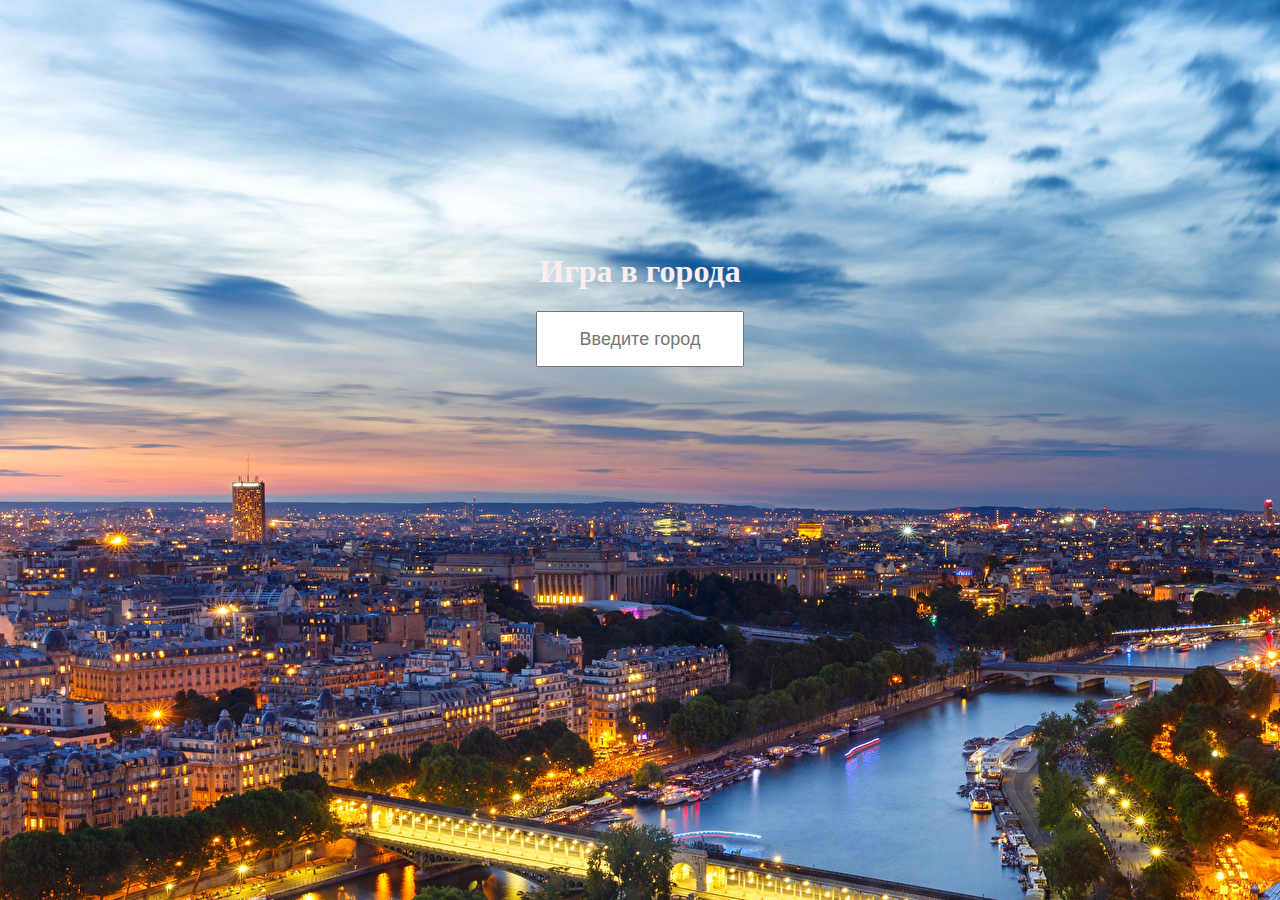
<file: Cities/index.html>
<!DOCTYPE html>
<html lang="en">
<head>
    <meta charset="UTF-8">
    <title>Города</title>
    <link rel="stylesheet" href="style.css">
</head>
<body>
    <h1>Игра в города</h1>
    <div id="pochka">
        <div id="message">
            <input id="field" placeholder="Введите город">
        </div>
    </div>
</body>
<script src="code.js"></script>

</html>
</file>
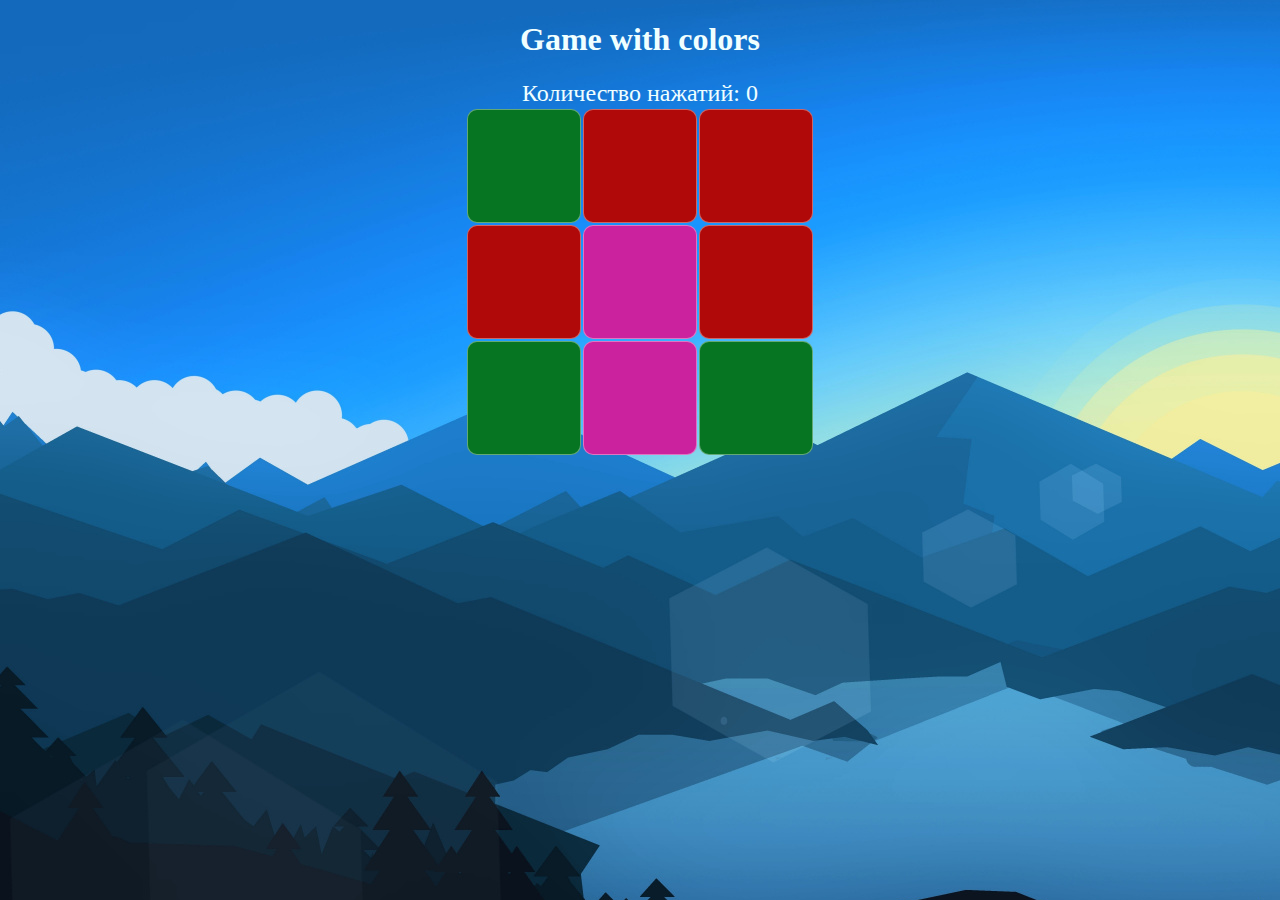
<file: Colors/index.html>
<!DOCTYPE html>
<html lang="en">
<head>
    <meta charset="UTF-8">
    <meta name="viewport" content="width=device-width, initial-scale=1.0">
    <title>Colors</title>
    <link rel="stylesheet" href="style.css">
</head>
<body>
    <h1>Game with colors</h1>
    <table id="field"></table>
  
    <script src="code.js"></script>
</body>
</html>
</file>
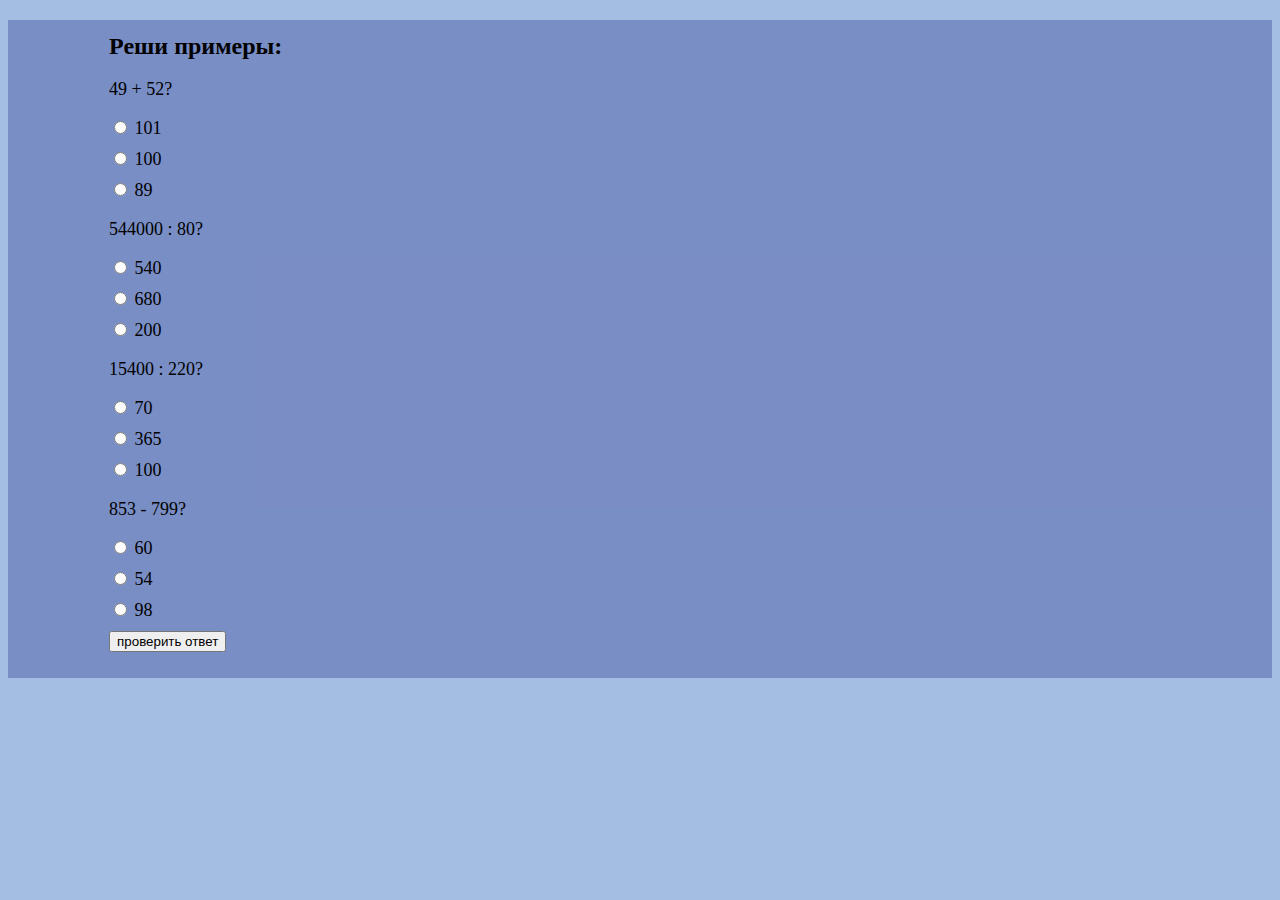
<file: Math questions/index.html>
<!DOCTYPE html>
<html lang="en">
<head>
    <meta charset="UTF-8">
    <meta name="viewport" content="width=device-width, initial-scale=1.0">
    <title>Math</title>
    <link rel="stylesheet" href="style.css">
</head>

<body>
    <div id="igla">
        <h2>Реши примеры:</h2>
    <div id="test"></div>
    <button id="button">проверить ответ</button\>
    

<script src="code.js"></script>    
</div>
</body>
</html>
</file>
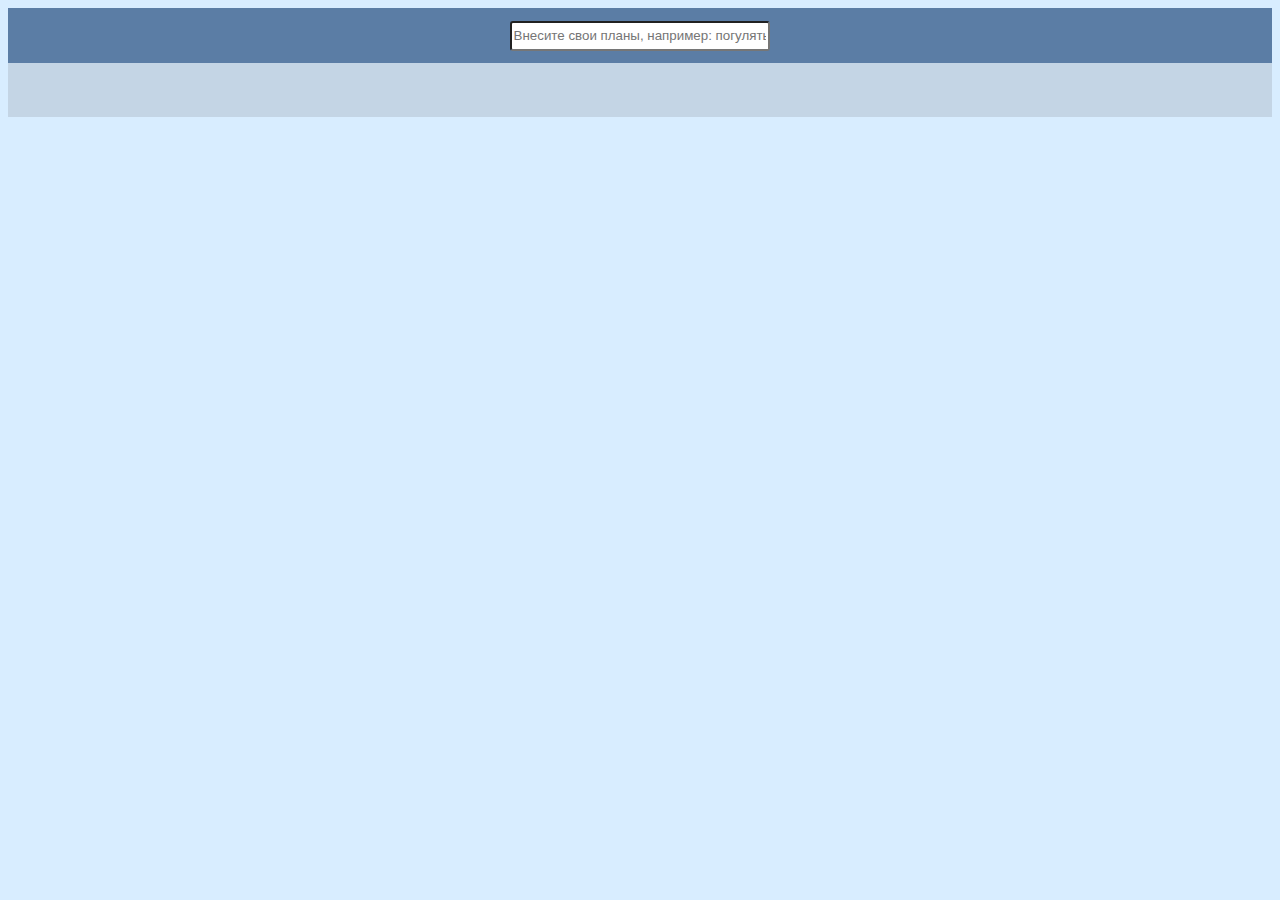
<file: Plans/index.html>
<!DOCTYPE html>
<html lang="en">
<head>
    <meta charset="UTF-8">
    <meta name="viewport" content="width=device-width, initial-scale=1.0">
    <title>My plans</title>
    <link rel="stylesheet" href="style.css">
</head>
<body>
    <div id="wrapper">
        <input id="input" placeholder="Внесите свои планы, например: погулять с собакой..."><br>
        
    </div>
    
    <div id="igla">
    <ul id="list"></ul>
    </div>

    <script src="code.js"></script>
</body>
</html>
</file>
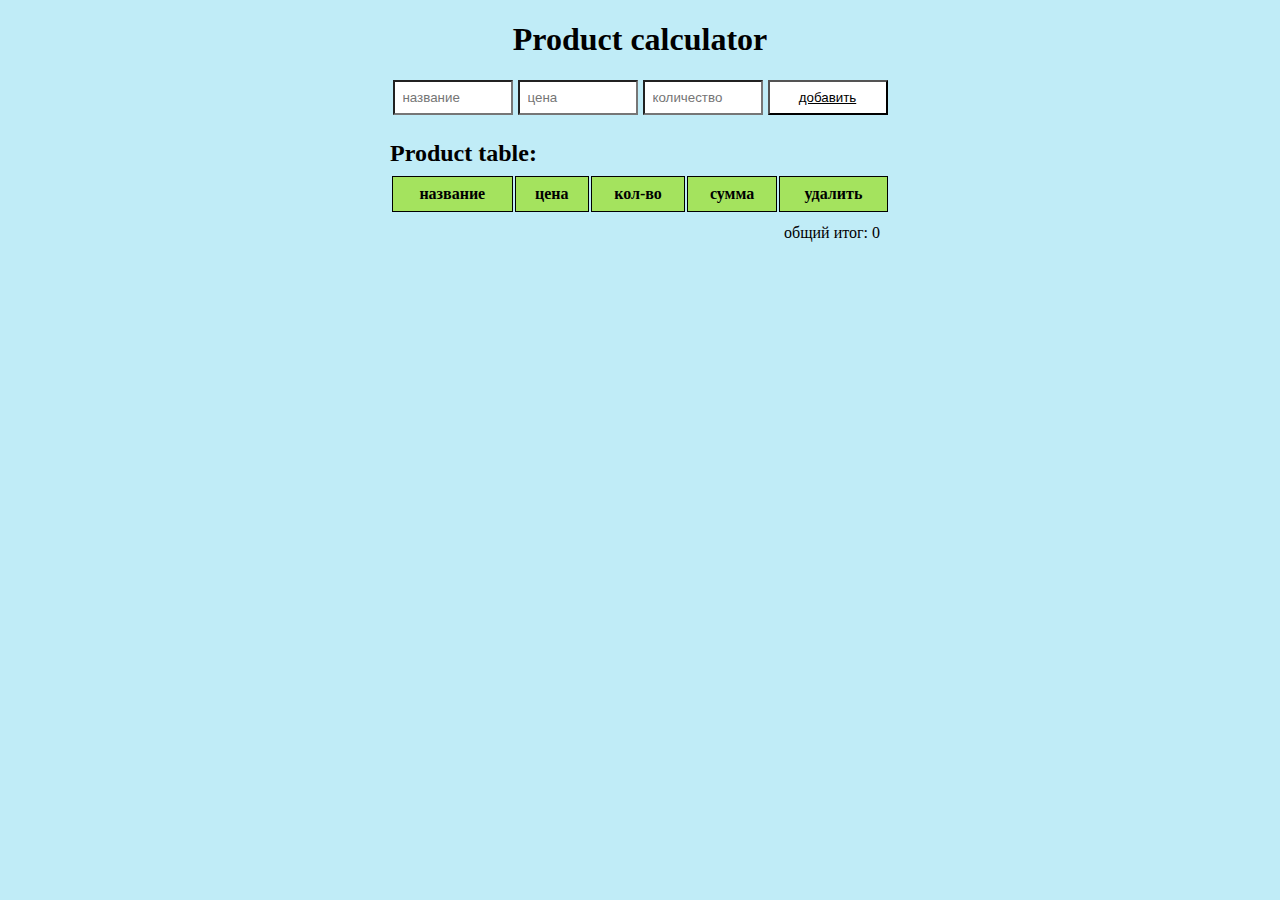
<file: Shoplist/index.html>
<!DOCTYPE html>
<html lang="en">
<head>
    <meta charset="UTF-8">
    <meta name="viewport" content="width=device-width, initial-scale=1.0">
    <title>list</title>
    <link rel="stylesheet" href="style.css">
</head>
<body>
<h1>Product calculator</h1>
<div id="parent">
	<div id="form">
		<input id="name" placeholder="название">
		<input id="price" placeholder="цена">
		<input id="amount" placeholder="количество">
		<input id="add" type="button" value="добавить">
	</div>
	
	<h2>Product table:</h2>
	<table id="table">
		<tr>
			<th>название</th>
			<th>цена</th>
			<th>кол-во</th>
			<th>сумма</th>
			<th>удалить</th>
		</tr>
	</table>
	<div id="result">
		общий итог: <span id="total">0</span>
	</div>
</div>
    <script src="code.js"></script>
</body>
</html>
</file>
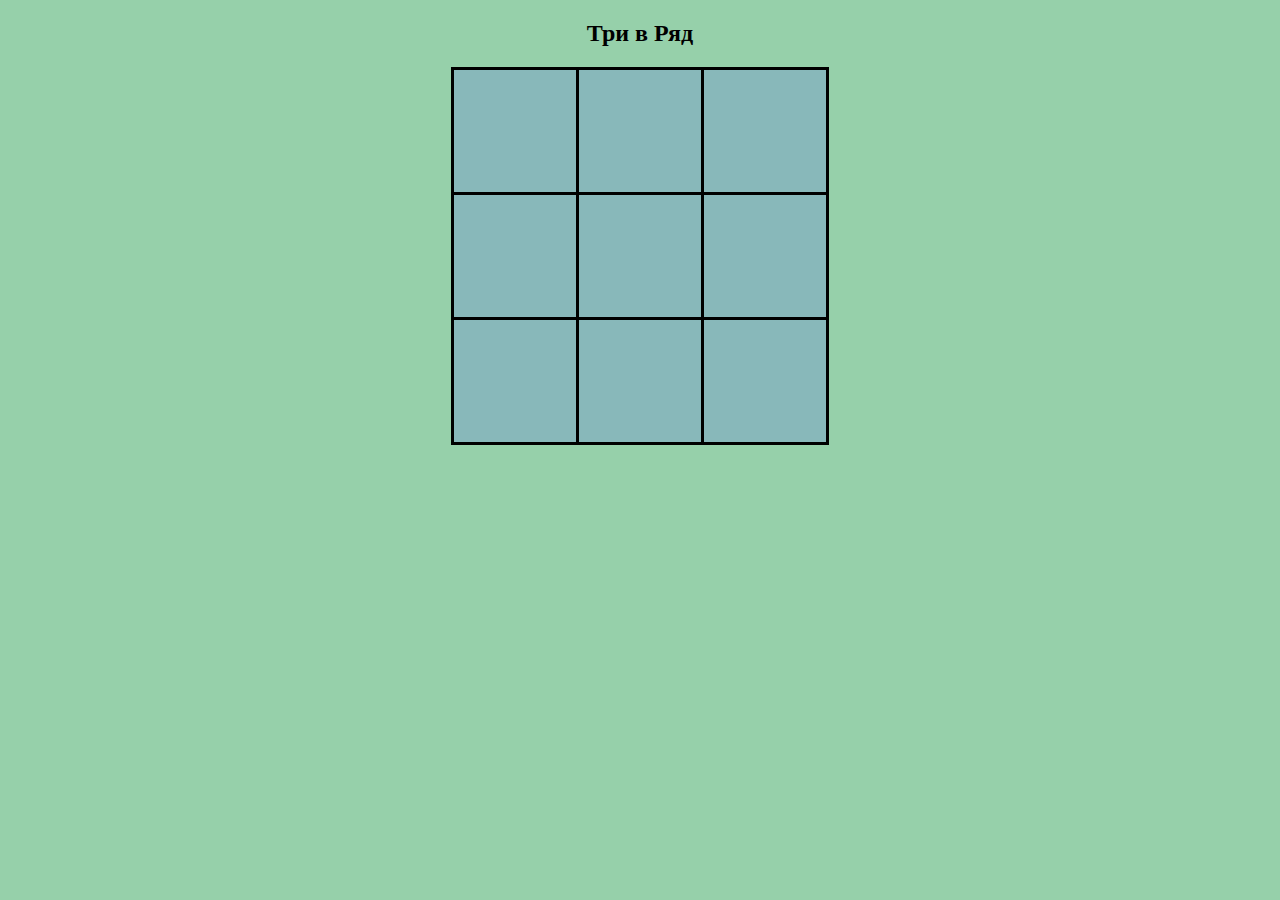
<file: Three in row/index.html>
<!DOCTYPE html>
<html lang="en">
<head>
    <meta charset="UTF-8">
    <meta name="viewport" content="width=device-width, initial-scale=1.0">
    <title>Крестики-нолики</title>
    <link rel="stylesheet" href="style.css">
</head>
<h2>Три в Ряд</h2>
<body>
  
    <table id="field">
        <tr>
          <td></td>
          <td></td>
          <td></td>
        </tr>
        <tr>
          <td></td>
          <td></td>
          <td></td>
        </tr>
        <tr>
          <td></td>
          <td></td>
          <td></td>
        </tr>
      </table>

<script src="code.js"></script>    
</body>
</html>
</file>
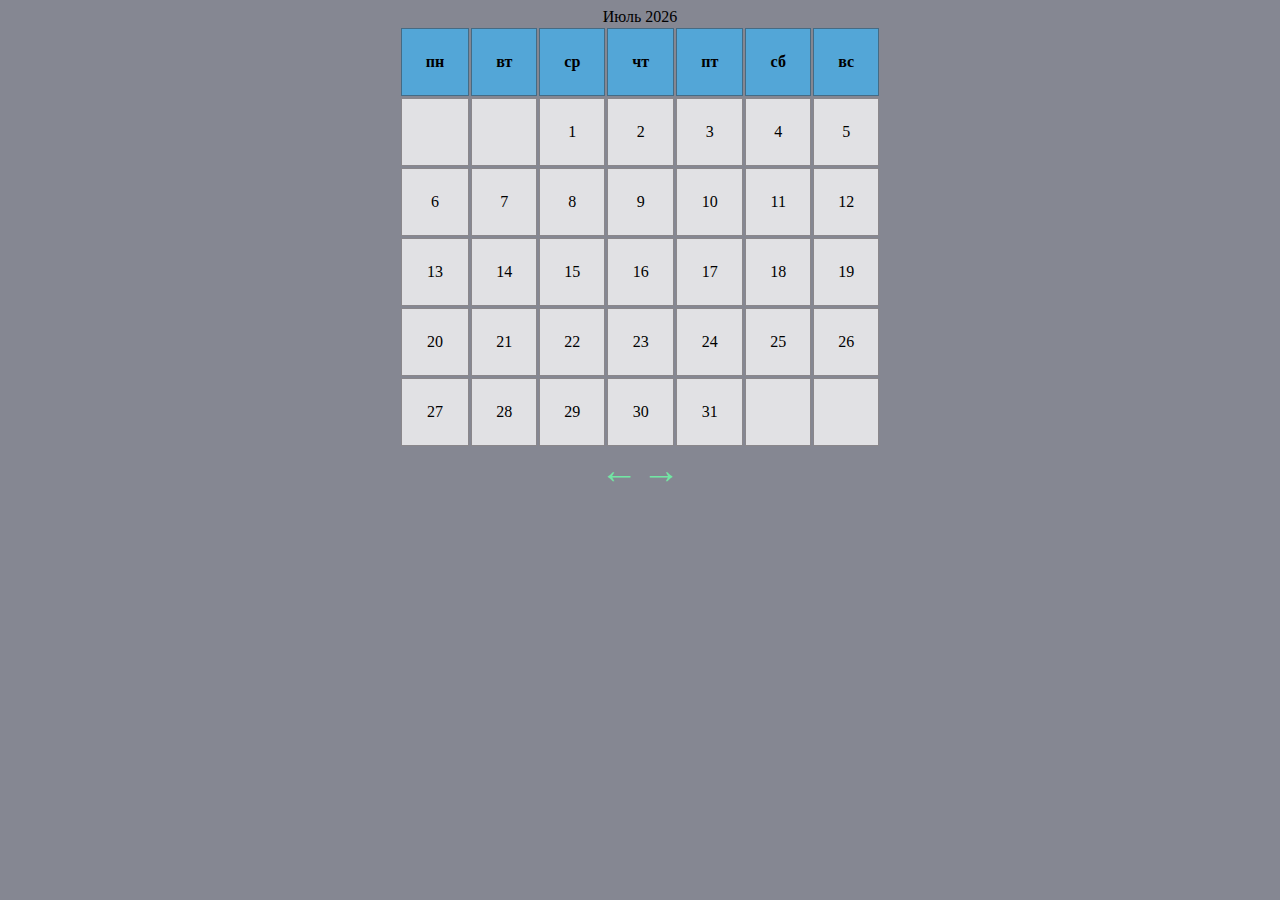
<file: Сalendar/index.html>
<!DOCTYPE html>
<html lang="en">
<head>
    <meta charset="UTF-8">
    <meta http-equiv="X-UA-Compatible" content="IE=edge">
    <meta name="viewport" content="width=device-width, initial-scale=1.0">
    <title>Календарь</title>
    <link rel="stylesheet" href="style.css">
</head>
<body>
    <div id="parent">
        <div id="calendar">
            <div class="info">Янв 2020</div>
            <table>
                <thead>
                    <tr>
                        <th>пн</th>
                        <th>вт</th>
                        <th>ср</th>
                        <th>чт</th>
                        <th>пт</th>
                        <th>сб</th>
                        <th>вс</th>
                    </tr>
                </thead>
                <tbody class="body"></tbody>
            </table>
            <div class="nav">
                <a href="#" class="prev">←</a>
                <a href="#" class="next">→</a>
            </div>
        </div>
    </div> 
    
    <script src="code.js"></script>
</body>
</html>
</file>
<file: Cities/style.css>
body {
  background-image: url(Paris.jpg);
}

h1 {
  display: flex; justify-content: center;
  color: rgb(253, 238, 238);
  margin-top: 20%;
}

input {
  width: 100px;
  font-family: Verdana, Geneva, Tahoma, sans-serif;
}

#message {
  text-align: center;
  font-size: 20px;
  font-family: Verdana, Geneva, Tahoma, sans-serif;
  color: aliceblue;
}

#field {
  width: 200px;
  height: 50px;
  font-size: large;
  text-align: center;
}

#pochka {
  display: flex; justify-content: center;
}
</file>
<file: Colors/style.css>
#field td {
	width: 110px;
	height: 110px;
	border: 1px solid rgba(255, 255, 255, 0.378);
	font-weight: bold;
}

body{
	background-image: url(fon.jpg);
}
table{
	display: flex; justify-content: center;
}
h1{
	text-align: center;
}
.red {
	background: rgb(176, 9, 9);
	border-radius: 10px;
}
.green {
	background: rgb(203, 34, 158);
	border-radius: 10px;
}
.blue {
	background: rgb(6, 117, 34);
	border-radius: 10px;
}
h1 {
    color: azure;
}
div {
    color: azure;
    font-size: x-large;
    display: flex; justify-content: center;
}
</file>
<file: Math questions/style.css>
label {
    display: block;
    margin-bottom: 10px;
}
.right {
    color: rgb(42, 219, 29);
}
.wrong {
    color: rgb(255, 0, 0);
}

body {
    
    background-color: rgba(54, 108, 194, 0.452);
}

#igla {
    background-color: rgba(13, 25, 120, 0.284);
}

#test {
    padding-left: 8%;
    padding-top: -2px;
    font-size: large;
}

#button {
    margin-left: 8%;
    margin-bottom: 2%;
}

h2 {
    padding-left: 8%;
    padding-top: 1%
}
</file>
<file: Plans/style.css>
body {
	text-align: center;
	background-color: rgba(205, 232, 255, 0.782);
}

#input, #list {
	display: inline-block;
	width: 20%;
	height: 24px;
	margin-top: 1%;
	margin-bottom: 1%;
	border-radius: 3px;
	
}

#list {
	padding: 0;
	list-style-type: none;
}
#list span {
	margin-right: 5px;
}
#list .remove, #list .mark {
	cursor: pointer;
}
#list .remove:hover, #list .mark:hover {
	text-decoration: underline;
	color: rgb(30, 227, 142);
}

#list .done .task {
	text-decoration: line-through;
}

span.task {
	color: rgb(0, 0, 0);
}

span.remove {
	color: rgb(238, 85, 85);
}

span.mark{
	color: rgb(51, 159, 8);
}

li.done {
	color: rgb(255, 255, 255);
}

#wrapper {
	background-color: rgba(34, 74, 124, 0.685);
}

#igla {
	background-color: rgba(40, 18, 18, 0.11);
}
</file>
<file: Shoplist/style.css>
* {
	box-sizing: border-box;
}

h1 {
	text-align: center;
	color: rgb(0, 0, 0);
}

#parent {
	margin: 0 auto;
	width: 500px;
}

#form {
	display: flex;
	margin-bottom: 15px;
}
#form input {
	padding: 8px;
	width: 24%;
	margin: 0 0.5% 10px 0.5%;
}

h2 {
	margin-top: 0;
	margin-bottom: 7px;
	color: rgb(0, 0, 0);
}

#table {
	width: 100%;
	margin-bottom: 10px;
}
#table td, #table th {
	padding: 8px;
	text-align: center;
	border: 1px solid black;
}
#table td.remove {
	color: rgb(0, 0, 0);
	cursor: pointer;
	text-decoration: underline;
}


#result {
	text-align: right;
	margin-right: 10px;
}

td {
    background-color: rgba(39, 113, 251, 0.322);
}

th {
    background-color: rgba(155, 223, 46, 0.761);
}

input {
    background-color: rgb(255, 255, 255);
}

body {
    background-color: rgba(150, 224, 241, 0.6);
}

#add {
	text-decoration: underline;
	cursor: pointer;
}
</file>
<file: Three in row/style.css>
#field {
    border-collapse: collapse;
    display: flex; justify-content: center;
}
  
#field td {
    width: 120px;
    height: 120px;
    border: 3px solid black;
    text-align: center;
    font-size: 65px;
    cursor: pointer;
}
body {
    background-color: rgba(40, 160, 82, 0.489);  
}

td {
    background-color: rgba(126, 165, 199, 0.563);
}

h2 {
    display: flex; justify-content: center;
}
</file>
<file: Сalendar/style.css>
#parent {
    text-align: center;
  }
  #calendar {
    display: inline-block;
  }
  #calendar td, #calendar th {
    padding: 24px;
    border: 1px solid rgba(57, 51, 55, 0.514);
    text-align: center;
  }
  
  #calendar .nav, #calendar .info {
    text-align: center;
  }
  #calendar a {
    color: rgb(114, 230, 164);
    font-size: 38px;
    text-decoration: none;
  }
  #calendar a:hover {
    color: rgb(170, 0, 255);
  }
  
  #calendar .active {
    color: rgb(188, 126, 230);
  }

  body {
    background-color: rgba(4, 8, 31, 0.487);
  }

  td {
    background-color:  rgba(255, 255, 255, 0.753);
  }

  th {
    background-color: rgba(74, 171, 227, 0.852);
  }
</file>
